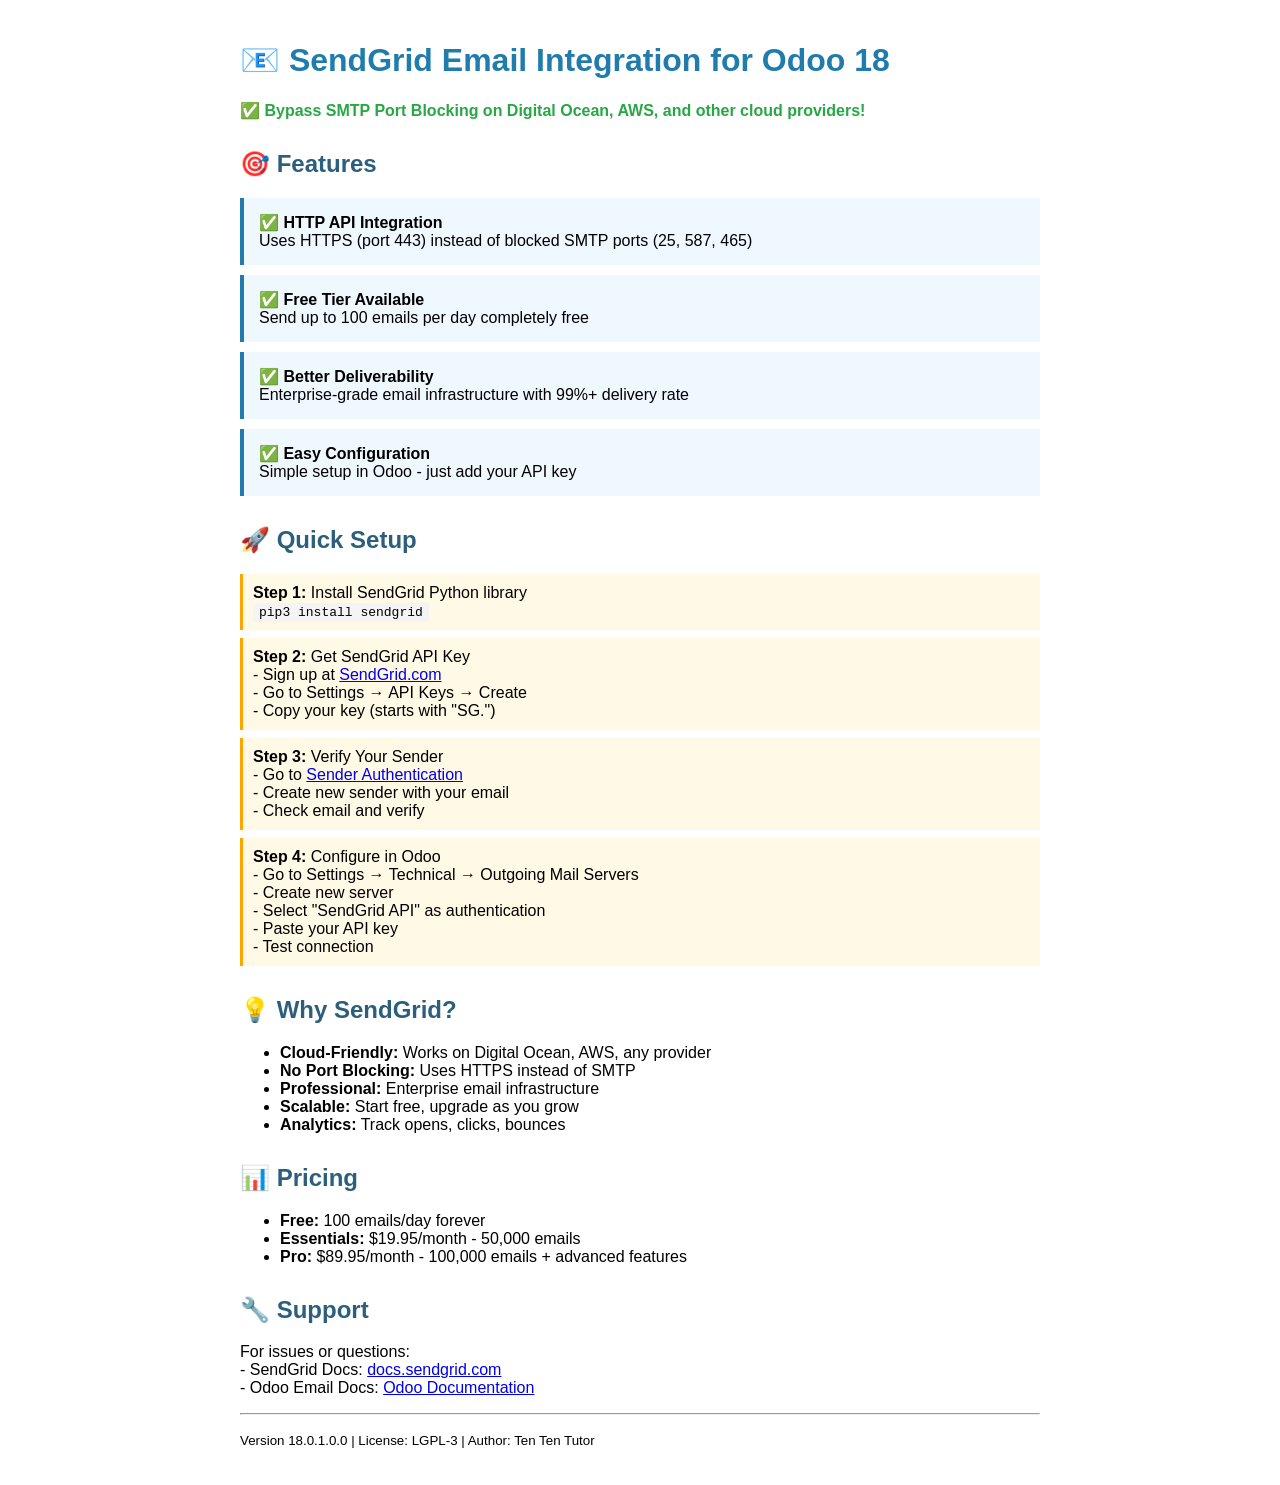
<file: mail_sendgrid/static/description/index.html>
<!DOCTYPE html>
<html>
<head>
    <meta charset="utf-8">
    <title>SendGrid Email Integration</title>
    <style>
        body { font-family: Arial, sans-serif; padding: 20px; max-width: 800px; margin: 0 auto; }
        h1 { color: #1F7CAD; }
        h2 { color: #2C5F7C; margin-top: 30px; }
        .feature { background: #f0f8ff; padding: 15px; margin: 10px 0; border-left: 4px solid #1F7CAD; }
        .step { background: #fff9e6; padding: 10px; margin: 8px 0; border-left: 3px solid #ffa500; }
        code { background: #f4f4f4; padding: 2px 6px; border-radius: 3px; }
        .success { color: #28a745; font-weight: bold; }
        .warning { color: #ff6600; }
    </style>
</head>
<body>
    <h1>📧 SendGrid Email Integration for Odoo 18</h1>
    
    <p class="success">✅ Bypass SMTP Port Blocking on Digital Ocean, AWS, and other cloud providers!</p>
    
    <h2>🎯 Features</h2>
    <div class="feature">
        <strong>✅ HTTP API Integration</strong><br>
        Uses HTTPS (port 443) instead of blocked SMTP ports (25, 587, 465)
    </div>
    
    <div class="feature">
        <strong>✅ Free Tier Available</strong><br>
        Send up to 100 emails per day completely free
    </div>
    
    <div class="feature">
        <strong>✅ Better Deliverability</strong><br>
        Enterprise-grade email infrastructure with 99%+ delivery rate
    </div>
    
    <div class="feature">
        <strong>✅ Easy Configuration</strong><br>
        Simple setup in Odoo - just add your API key
    </div>
    
    <h2>🚀 Quick Setup</h2>
    
    <div class="step">
        <strong>Step 1:</strong> Install SendGrid Python library<br>
        <code>pip3 install sendgrid</code>
    </div>
    
    <div class="step">
        <strong>Step 2:</strong> Get SendGrid API Key<br>
        - Sign up at <a href="https://signup.sendgrid.com/" target="_blank">SendGrid.com</a><br>
        - Go to Settings → API Keys → Create<br>
        - Copy your key (starts with "SG.")
    </div>
    
    <div class="step">
        <strong>Step 3:</strong> Verify Your Sender<br>
        - Go to <a href="https://app.sendgrid.com/settings/sender_auth/senders" target="_blank">Sender Authentication</a><br>
        - Create new sender with your email<br>
        - Check email and verify
    </div>
    
    <div class="step">
        <strong>Step 4:</strong> Configure in Odoo<br>
        - Go to Settings → Technical → Outgoing Mail Servers<br>
        - Create new server<br>
        - Select "SendGrid API" as authentication<br>
        - Paste your API key<br>
        - Test connection
    </div>
    
    <h2>💡 Why SendGrid?</h2>
    <ul>
        <li><strong>Cloud-Friendly:</strong> Works on Digital Ocean, AWS, any provider</li>
        <li><strong>No Port Blocking:</strong> Uses HTTPS instead of SMTP</li>
        <li><strong>Professional:</strong> Enterprise email infrastructure</li>
        <li><strong>Scalable:</strong> Start free, upgrade as you grow</li>
        <li><strong>Analytics:</strong> Track opens, clicks, bounces</li>
    </ul>
    
    <h2>📊 Pricing</h2>
    <ul>
        <li><strong>Free:</strong> 100 emails/day forever</li>
        <li><strong>Essentials:</strong> $19.95/month - 50,000 emails</li>
        <li><strong>Pro:</strong> $89.95/month - 100,000 emails + advanced features</li>
    </ul>
    
    <h2>🔧 Support</h2>
    <p>
        For issues or questions:<br>
        - SendGrid Docs: <a href="https://docs.sendgrid.com/" target="_blank">docs.sendgrid.com</a><br>
        - Odoo Email Docs: <a href="https://www.odoo.com/documentation/18.0/administration/maintain/emails.html" target="_blank">Odoo Documentation</a>
    </p>
    
    <hr>
    <p><small>Version 18.0.1.0.0 | License: LGPL-3 | Author: Ten Ten Tutor</small></p>
</body>
</html>
</file>
